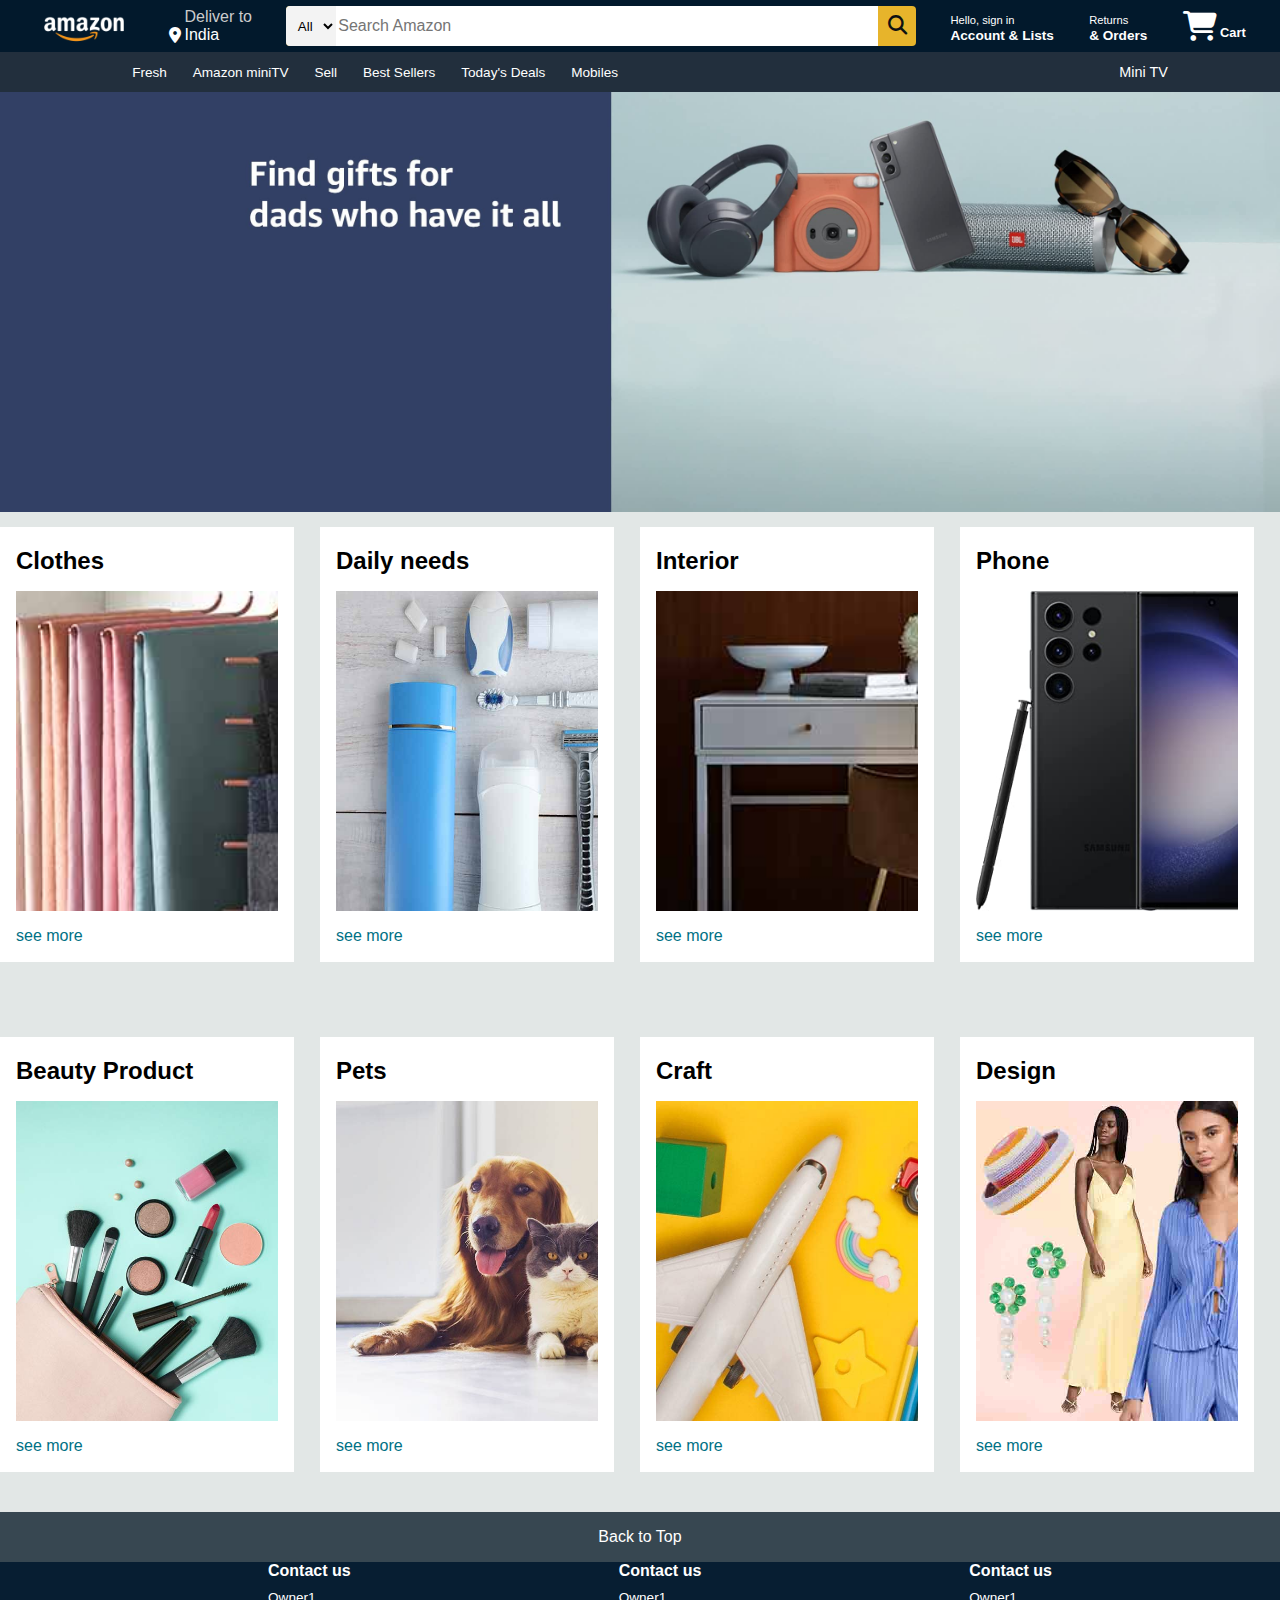
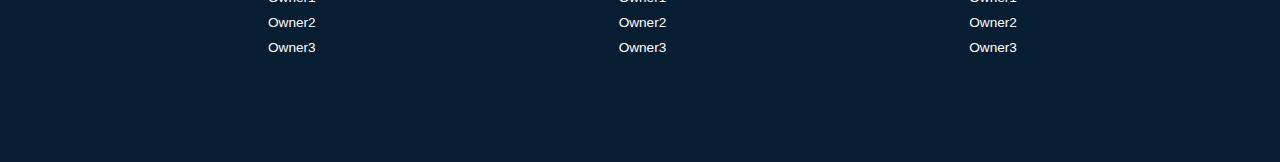
<file: index.html>
<!DOCTYPE html>
<html lang="en">
<head>
    <meta charset="UTF-8">
    <meta name="viewport" content="width=device-width, initial-scale=1.0">
    <title> Amazone Clone</title>
    <link rel="stylesheet" href="https://cdnjs.cloudflare.com/ajax/libs/font-awesome/6.5.1/css/all.min.css">
    <link rel="stylesheet" href="amz.css"> 
    <link rel="stylesheet" href="media2.css">


</head>
<body> 
    <header>
        <!--navbar-->
         <div class="navbar">
             <div class="nav-logo border">
                <div class="logo" onclick="document.location='index.html'">

                </div>
             </div>
             <div class="nav-address border hide2">
                <p class="add-first"> Deliver to</p>
                <div class="add-icon">
                    <i class="fa-solid fa-location-dot"></i>
                    <p class="add-second">India</p>
                </div>
             </div>
                <div class="nav-search">
                    <select class="search-select">
                        <option>All</option>
                        <option>Musical Instrument</option>
                        <option>Amazon Devices</option>
                        <option>Grocery</option>
                        <option>Clothes</option>
                    </select>
                    <input placeholder="Search Amazon" class="search-input">
                    <div class="search-icon">
                        <i class="fa-solid fa-magnifying-glass"></i>

                    </div>
                </div>
                <i class="fa-solid fa-bars toggle" id="toggle"></i>  
                <div class="nav-signin border hide">
                    <p onclick="document.location='Login.html'"><span>Hello, sign in  </span></p>
                    <p class="nav-second">Account & Lists</p>
                </div>
                <div class="nav-return border hide">
                    <p><span>Returns</span></p>
                    <p class="nav-second">& Orders</p>
                </div>
                <div class="nav-cart border hide">
                    <i class="fa-solid fa-cart-shopping"></i>
                    Cart
                </div> 
         </div>
         <!--panel-->
         <div class="panel">
            <div class="panel-all border">
                 <!-- <i class="fa-solid fa-bars toggle" id="toggle"></i> -->
                  All
                <select class="medop">
                    <option>All</option>
                    <option>Fresh</option>
                    <option>Amazon miniTV</option>
                    <option>Sell</option>
                    <option>Best Sellers</option>
                    <option>Today's Deals</option>
                    <option>Mobiles</option>
                </select>       
            </div>
            <div class="panel-ops">
               <p class="border">Fresh</p> 
               <p class="border">Amazon miniTV</p>
               <p class="border">Sell</p>
               <p class="border">Best Sellers</p>
               <p class="border">Today's Deals</p>
               <p class="border">Mobiles</p>
            </div>
            <div class="addmini border">
                Mini TV
            </div>
         </div>
        </header>
    <div class="hero-section text">
    </div>
        <div class="shop-section">
            <div class="box1 box text">
                <div class="box-content">
                  <h2> Clothes</h2>
                  <div class="box-img" style="background-image: url('box1_image.jpg');"></div>
                  <p>see more</p>
                </div>
            </div>
            <div class="box2 box text">
                <div class="box-content">
                    <h2> Daily needs</h2>
                    <div class="box-img" style="background-image: url('box2_image.jpg');"></div>
                    <p>see more</p>
                  </div>
            </div>
            <div class="box3 box text">
                <div class="box-content">
                    <h2> Interior</h2>
                    <div class="box-img" style="background-image: url('box3_image.jpg');"></div>
                    <p>see more</p>
                  </div>
            </div>
            <div class="box4 box text">
                <div class="box-content">
                    <h2> Phone</h2>
                    <div class="box-img" style="background-image: url('box4_image.jpg');"></div>
                    <p>see more</p>
                  </div>
            </div>
            <div class="box5 box text">
                <div class="box-content">
                  <h2> Beauty Product</h2>
                  <div class="box-img" style="background-image: url('box5_image.jpg');"></div>
                  <p>see more</p>
                </div>
            </div>
            <div class="box6 box text">
                <div class="box-content">
                    <h2> Pets</h2>
                    <div class="box-img" style="background-image: url('box6_image.jpg');" alt="img"></div>
                    <p>see more</p>
                  </div>
            </div>
            <div class="box7 box text">
                <div class="box-content">
                    <h2> Craft</h2>
                    <div class="box-img" style="background-image: url('box7_image.jpg');"></div>
                    <p>see more</p>
                  </div>
            </div>
            <div class="box8 box text">
                <div class="box-content">
                    <h2> Design</h2>
                    <div class="box-img" style="background-image: url('box8_image.jpg');"></div>
                    <p>see more</p>
                  </div>
            </div>
        </div>
        <div class="menulist">
        <ul id="menulist">
            <li>
                <div class="nav-signin border edit">
                    <p onclick="document.location='Login.html'"><span> sign in  </span></p>
                    <p class="nav-second">Account</p>
                </div>
            </li>
            <li>
                <div class="nav-return border edit">
                    <p><span>Returns</span></p>
                    <p class="nav-second">& Orders</p>
                </div>  
            </li>
            <li>
                <div class="nav-cart border edit">
                    <i class="fa-solid fa-cart-shopping"></i>
                    Cart
                </div> 
            </li>
        </ul>
    </div>
    <footer>
        <div class="foot-pannel1">
            Back to Top
        </div>
       <div class="foot-pannel2 text">
            <ul>
                <p>Contact us</p>
                <a>Owner1</a>
                <a>Owner2</a>
                <a>Owner3</a>
            </ul>
            <ul>
                <p>Contact us</p>
                <a>Owner1</a>
                <a>Owner2</a>
                <a>Owner3</a>
            </ul>
            <ul>
                <p>Contact us</p>
                <a>Owner1</a>
                <a>Owner2</a>
                <a>Owner3</a>
            </ul>
        </div>
    </footer>

    <script>
        const togglebtn = document.querySelector('#toggle');
        const menulist = document.querySelector('#menulist');

        togglebtn.addEventListener('click',function(){
            menulist.classList.toggle('active');
        });


    </script>
</body>
</html>
</file>
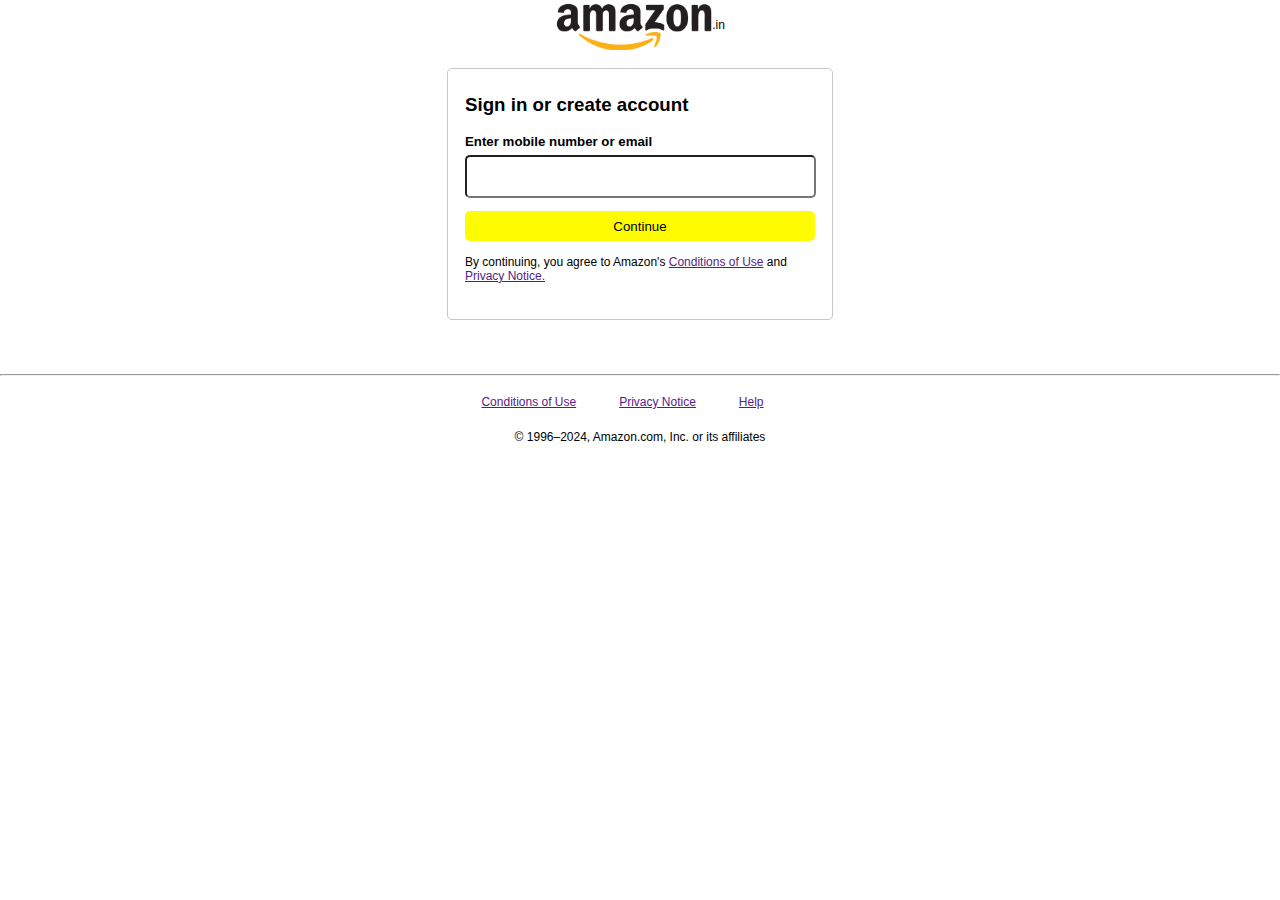
<file: Login.html>
<!DOCTYPE html>
<html lang="en">
<head>
    <meta charset="UTF-8">
    <meta name="viewport" content="width=device-width, initial-scale=1.0">
    <title>Document</title>
    <link rel="stylesheet" href="https://cdnjs.cloudflare.com/ajax/libs/font-awesome/6.5.1/css/all.min.css">
    <link rel="stylesheet" href="login.css">
</head>
<body>
    <header>
        <div class="nav">
            <div class="nav-logo">
                <div class="logo">
                
                </div>
            </div>
            <p>.in</p>
        </div>
    </header>
    <br>
    <div class="box">
        <div class="item">
            <h3>Sign in or create account</h3><br>
            <div class="sec">
                <h5>Enter mobile number or email</h5>
            </div>
            <input><br>
            <div class="btn"> 
                <button>Continue</button>
            </div>   
            <p>By continuing, you agree to Amazon's <a href="">Conditions of Use</a> and <a href=""> Privacy Notice.</a></p>
        </div>
    </div>
    <br>
    <br>
    <br>

    <hr>
    <br>
    <footer >
        <a class="foot" href="">  Conditions of Use </a>
        <a class="foot" href="">   Privacy Notice  </a>
        <a class="foot" href=""> Help </a>
    </footer>
    <br>
    <p id="lline">© 1996–2024, Amazon.com, Inc. or its affiliates</p>
</body>
</html>
</file>
<file: amz.css>
*{
    margin: 0;
    font-family: Arial, Helvetica, sans-serif;
    border: border-box;
}

.navbar{
    align-items: center;
    border: 60px;
    background-color: rgb(2, 25, 44);
    color: white;
    display: flex;
    justify-content: space-evenly;

}
.nav-logo{
    height: 50px;
    width: 100px;
}
.logo{
    background-image: url("amazon_logo.png");
    background-size: cover;
    height: 50px;
    width: 100%;
    cursor: pointer;

}
.border{
    border: 1.5px solid transparent;

}
.border:hover{
    border: 2px solid white;
}
.nav-address{
    cursor: pointer;

}
.add-first{
    color: #cccccc;
    font-size: 1rem;
    margin-left: 15px;
}
.add-second{
    font-size: 1rem;
    margin-left: 3px;
}
.add-icon{
    display: flex;
    align-items: center;

}
.nav-search{
    display: flex;
    justify-content: space-evenly;
    background-color: rgb(231, 180, 43);
    width: 630px;
    height: 40px;
    border-radius: 4px;
    cursor: pointer;
}
.nav-search:hover{
    border: 2px solid rgb(204, 134, 42);
}
.search-select{
    background-color: #f3f3f3;
    width: 50px;
    padding: ;
    text-align: center;
    border-top-left-radius: 4px;
    border-bottom-left-radius: 4px;
    border: none;
}
.search-input{
    width:100%;
    font-size: 1rem;
    border: none;
}
.search-icon{
    width: 45px;
    display: flex;
    justify-content: center;
    align-items: center;
    font-size: 1.2rem;
    border-top-right-radius: 4px;
    border-bottom-right-radius: 4px;
    color: #0f1111;
}
.nav-signin{
    cursor: pointer;
}
span{
    font-size: 0.7rem;
}
.nav-second{
    font-size: 0.85rem;
    font-weight: 700;
}
.nav-return{
    cursor: pointer;

}
.nav-cart i {
    font-size: 30px;

}
.nav-cart{
    font-size: 0.8rem;
    font-weight: 700;
    cursor: pointer;

}
.panel{
    height: 40px;
    background-color: #222f3d;
    display: flex;
    color: white;
    align-items: center;
    justify-content: space-evenly;
}
.panel-ops p{
    display: inline;
    margin-left: 20px;
}
.panel-ops{
    width: 70%;
    font-size: 0.85rem;
}
.ops2{
    display: none;
}
.addmini{
    font-size: 0.90rem;
}
.hero-section{
    background-image: url("hero_image.jpg");
    height: 420px;
    width: 100%;
    background-size: cover;
    align-items: flex-end;
}
.shop-section{
    display: flex;
    flex-wrap: wrap;
    gap: 2%;
    stify-content: space-evenly;
    height: 1000px;
    width: 100%;
    vertical-align: bottom;
    background-color: #e2e7e6;
    
}
.box{
    width: 23%;
    height: 400px;
    flex-wrap: wrap;
    background-color: white;
    gap:20px;
    padding: 20px 0px 15px;
    margin-top: 15px;
}
.box-img{
    height: 320px;
    background-size: cover;
    margin-top: 1rem;
    margin-bottom: 1rem;
}
.box-content{
    margin-left: 1rem;
    margin-right: 1rem;
}
.box-content p {
    color: #007185;
}
footer{
    margin-top: px;
}
.foot-pannel1{
    background-color: #374751;
    color: white;
    height: 50px;
    display: flex;
    justify-content: center;
    align-items: center;
    font-size: 1rem;
}
.foot-pannel2{
    background-color: rgb(7, 30, 50);
    height: 200px;
    color: white;
    display: flex;
    justify-content: space-evenly;
}
.foot-pannel2 ul a{
    display: block;
    margin-top: 10px;
    font-size: 0.85rem;
}
.foot-pannel2 ul p{
    font-weight: bold;
}
.panel-all{
    display:none;
}
li{
    list-style-type: none;
}
#toggle{
    display: none;
}
#menulist{
    display: none;
}
</file>
<file: media2.css>
/* Max-width: 320px */
@media screen and (max-width: 320px) {
    .foot-pannel2 ul p {
        font-size: 11px;
    }
    .foot-pannel2 ul a {
        font-size: 9px;
    }
    .shop-section {
        height: 1056px; /* Adjusted height */
    }
    .hero-section {
        height: 128px;
        width: 100%;
    }
}

/* Max-width: 425px */
@media screen and (max-width: 425px) {
    .hide2 {
        display: none;
    }
    .shop-section {
        height: 1056px; /* Adjusted height */
    }
    .hero-section {
        height: 171px; /* Adjusted height */
        width: 100%;
    }
}

/* Max-width: 768px */
@media screen and (max-width: 768px) {
    .box {
        width: 48%;
    }
    .shop-section {
        height: 1670px; /* Adjusted height */
    }
    .box-img {
        height: 271px;
    }
    .box {
        height: 342px;
    }
    h2 {
        font-size: 19px;
    }
    .hero-section {
        height: 171px;
        width: 100%;
    }
    .panel-all {
        display: block;
    }
    .panel-ops {
        position: absolute;
        overflow: initial;
    }
    .panel-ops p {
        flex-direction: column;
        display: none;
    }
    .medop {
        width: 20px;
    }
    #toggle {
        display: block;
    }
    .hide {
        display: none;
    }
}

/* Max-width: 1024px */
@media screen and (max-width: 1024px) {
    .hero-section{
        background-size: cover;
        width: 100%;
        height: 129px;
    }
    .box-img {
        height: 126px; /* Adjusted height */
    }
    .box {
        height: 197px; /* Adjusted height */
    }
    .shop-section {
        height: auto; /* Adjusted height */
    }
    .nav-search {
        width: 30%;
    }
    #toggle {
        display: block;
    }
    .hide {
        display: none;
    }
    #menulist {
        top: 0%;
        position: absolute;
        background-color: rgb(2, 25, 44);
        width: 30%;
        height: 100%; /* Adjusted height */
        color: white;
        display: block;
    }
    #menulist.active {
        animation: slide-in 0.3s ease-in-out;
    }
    #menulist:not(.active) {
        animation: slide-out 0.3s ease-in-out forwards;
    }
    @keyframes slide-in {
        0% {
            transform: translateX(-100%);
        }
        100% {
            transform: translateX(0);
        }
    }
    @keyframes slide-out {
        0% {
            transform: translateX(0%);
        }
        100% {
            transform: translateX(-100%);
        }
    }
    .edit {
        padding-top: 15px;
        padding-bottom: 15px;
    }
}
</file>
<file: login.css>
*{
    margin: 0;
    font-family: Arial, Helvetica, sans-serif;
}
.nav{
    justify-content: center;
    align-items: center;
    display: flex;
    height:10%;
    background-color: rgb(255, 255, 255);
    color: rgb(0, 0, 0);
}
.nav-logo{
    height: 50px;
    width: 157px;
}
.logo{
    background-image: url("logo2.png");
    background-size: cover;
    height: 100%;
    width: 100%;
}
.box{
    border: 1.5px solid rgb(205, 196, 196);
    border-radius: 5px;
    height:205px;
    width: 350px;
    align-items: center;
    margin: auto;
    padding: 25px 17px 20px 17px;
}
.sec{
    padding-bottom: 6px;
}
.btn{
    padding-bottom: 14px;
    padding-top: 38px;
}
button{
    width: 100%;
    height: 30px;
    background-color: rgb(255, 251, 0);
    border: none;
    border-radius: 5px;
}
p{
    font-size: 12px;
}
input{
    position: absolute;
    width: 343px;
    font-size: 2em;
    border-radius: 5px;
    
}
footer{
    align-items: center;
    display: flex;   
    justify-content: center; 
}
.foot{
    padding: 1px 39px 3px 4px;
    font-size: 12px;
}
#lline{
    align-items: center;
    display: flex;   
    justify-content: center; 
}
</file>
